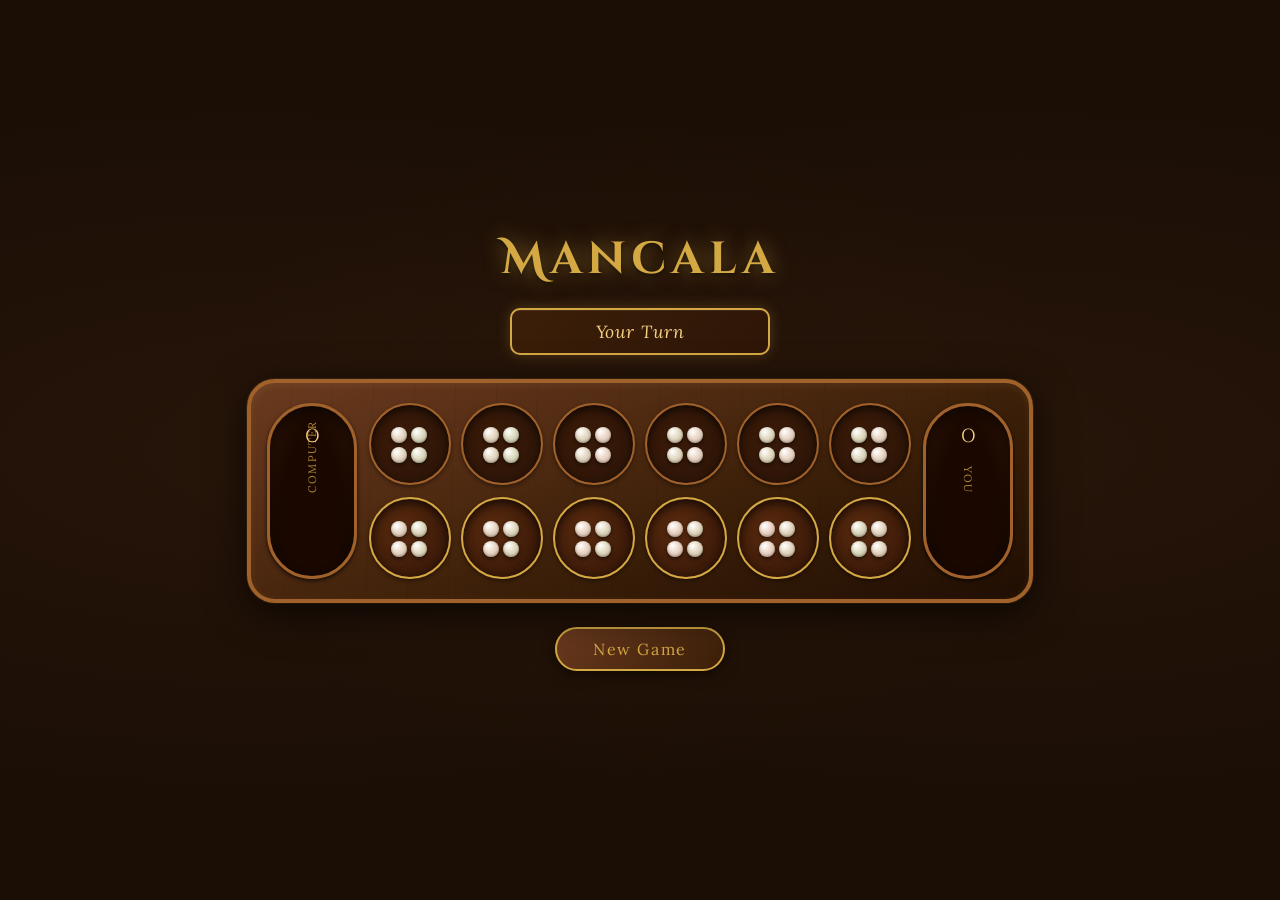
<file: aigame.html>
<!DOCTYPE html>
<html lang="en">
<head>
  <meta charset="UTF-8" />
  <meta name="viewport" content="width=device-width, initial-scale=1.0"/>
  <title>Mancala</title>
  <link href="https://fonts.googleapis.com/css2?family=Cinzel+Decorative:wght@700&family=Lora:ital,wght@0,400;0,600;1,400&display=swap" rel="stylesheet"/>
  <style>
    :root {
      --bg:        #1a0e05;
      --wood-dark: #3b1f08;
      --wood-mid:  #6b3a1f;
      --wood-light:#a0622a;
      --gold:      #d4a843;
      --gold-glow: #f5d080;
      --marble:    #e8dcc8;
      --pit-bg:    #2a1408;
      --pit-hover: #3e1e0a;
      --text:      #f2e4c8;
      --shadow:    rgba(0,0,0,0.7);
    }
    *, *::before, *::after { box-sizing: border-box; margin: 0; padding: 0; }

    body {
      background: var(--bg);
      font-family: 'Lora', serif;
      color: var(--text);
      min-height: 100vh;
      display: flex;
      flex-direction: column;
      align-items: center;
      justify-content: center;
      padding: 20px;
      background-image:
        radial-gradient(ellipse at 20% 50%, rgba(107,58,31,0.15) 0%, transparent 60%),
        radial-gradient(ellipse at 80% 50%, rgba(107,58,31,0.15) 0%, transparent 60%);
    }

    h1 {
      font-family: 'Cinzel Decorative', serif;
      font-size: clamp(1.6rem, 4vw, 2.8rem);
      color: var(--gold);
      letter-spacing: 0.12em;
      text-shadow: 0 0 20px rgba(212,168,67,0.5), 0 2px 4px var(--shadow);
      margin-bottom: 18px;
    }

    /* ── Status box ── */
    #status-box {
      background: linear-gradient(135deg, var(--wood-dark), #2e1507);
      border: 2px solid var(--gold);
      border-radius: 10px;
      padding: 10px 32px;
      font-size: 1.1rem;
      font-style: italic;
      color: var(--gold-glow);
      letter-spacing: 0.05em;
      margin-bottom: 24px;
      min-width: 260px;
      text-align: center;
      box-shadow: 0 0 14px rgba(212,168,67,0.25), inset 0 1px 0 rgba(255,255,255,0.07);
      transition: background 0.3s;
    }
    #status-box.computer { color: #f0a070; }
    #status-box.win      { color: #a0ff90; font-style: normal; font-weight: 600; font-size: 1.25rem; }
    #status-box.lose     { color: #ff9090; font-style: normal; font-weight: 600; font-size: 1.25rem; }

    /* ── Board ── */
    #board {
      display: flex;
      align-items: stretch;
      gap: 12px;
      background: linear-gradient(160deg, var(--wood-mid), var(--wood-dark) 60%, #200e03);
      border: 4px solid var(--wood-light);
      border-radius: 28px;
      padding: 20px 16px;
      box-shadow:
        0 10px 40px var(--shadow),
        inset 0 2px 8px rgba(255,220,140,0.08),
        0 0 0 1px rgba(212,168,67,0.15);
      position: relative;
    }
    /* Decorative grain lines */
    #board::before {
      content: '';
      position: absolute;
      inset: 0;
      border-radius: 24px;
      background: repeating-linear-gradient(
        92deg,
        transparent,
        transparent 40px,
        rgba(0,0,0,0.06) 40px,
        rgba(0,0,0,0.06) 41px
      );
      pointer-events: none;
    }

    /* ── Mancalas (stores) ── */
    .mancala {
      width: 90px;
      background: radial-gradient(ellipse at center bottom, #1a0800 60%, #2f1408);
      border: 3px solid var(--wood-light);
      border-radius: 50px;
      display: flex;
      flex-direction: column;
      align-items: center;
      justify-content: flex-end;
      padding: 12px 8px;
      gap: 5px;
      position: relative;
      box-shadow: inset 0 4px 16px rgba(0,0,0,0.6), 0 2px 4px var(--shadow);
    }
    .mancala-label {
      font-size: 0.68rem;
      letter-spacing: 0.1em;
      text-transform: uppercase;
      color: var(--gold);
      opacity: 0.8;
      margin-bottom: 4px;
      writing-mode: vertical-rl;
      text-orientation: mixed;
      transform: rotate(180deg);
      align-self: center;
    }
    #mancala-player .mancala-label { transform: none; }
    .mancala-count {
      font-family: 'Cinzel Decorative', serif;
      font-size: 1.4rem;
      color: var(--gold-glow);
      position: absolute;
      top: 14px;
    }

    /* ── Pits area ── */
    #pits-area {
      display: flex;
      flex-direction: column;
      gap: 12px;
      justify-content: center;
    }
    .pit-row {
      display: flex;
      gap: 10px;
    }

    /* ── Individual pit ── */
    .pit {
      width: 82px;
      height: 82px;
      background: radial-gradient(ellipse at 40% 40%, #3b1a07, var(--pit-bg));
      border: 2px solid var(--wood-light);
      border-radius: 50%;
      display: flex;
      align-items: center;
      justify-content: center;
      cursor: default;
      position: relative;
      box-shadow: inset 0 3px 10px rgba(0,0,0,0.7), 0 2px 4px rgba(0,0,0,0.4);
      transition: background 0.2s, box-shadow 0.2s, transform 0.15s;
      user-select: none;
    }
    .pit.clickable {
      cursor: pointer;
      border-color: var(--gold);
      background: radial-gradient(ellipse at 40% 40%, #5a2b0e, #2e1206);
    }
    .pit.clickable:hover {
      background: radial-gradient(ellipse at 40% 35%, #7a3c14, var(--pit-hover));
      box-shadow: inset 0 3px 10px rgba(0,0,0,0.5), 0 0 14px rgba(212,168,67,0.4);
      transform: scale(1.06);
    }
    .pit.clickable:active { transform: scale(0.97); }
    .pit.empty { opacity: 0.45; }

    /* ── Marbles inside a pit ── */
    .marbles-wrap {
      position: relative;
      width: 62px;
      height: 62px;
    }
    .marble {
      position: absolute;
      width: 16px;
      height: 16px;
      border-radius: 50%;
      background: radial-gradient(circle at 35% 30%, #fff 0%, var(--marble) 40%, #c8b89a 100%);
      box-shadow: 0 2px 4px rgba(0,0,0,0.5), inset 0 -1px 3px rgba(0,0,0,0.3);
      transition: opacity 0.2s;
    }
    /* pre-computed positions for up to 6 marbles visible, rest shown as +N */
    .pit-count-label {
      position: absolute;
      bottom: -2px;
      right: -2px;
      background: var(--wood-dark);
      border: 1px solid var(--gold);
      border-radius: 8px;
      font-size: 0.65rem;
      padding: 0 4px;
      color: var(--gold-glow);
      font-family: 'Lora', serif;
      font-weight: 600;
      pointer-events: none;
    }

    /* ── Scores row ── */
    #scores {
      display: flex;
      gap: 40px;
      margin-top: 20px;
      font-size: 0.9rem;
      color: var(--gold);
      letter-spacing: 0.07em;
    }

    /* ── Restart button ── */
    #restart-btn {
      margin-top: 24px;
      padding: 10px 36px;
      background: linear-gradient(135deg, var(--wood-mid), var(--wood-dark));
      border: 2px solid var(--gold);
      border-radius: 30px;
      color: var(--gold);
      font-family: 'Lora', serif;
      font-size: 1rem;
      letter-spacing: 0.1em;
      cursor: pointer;
      box-shadow: 0 4px 14px rgba(0,0,0,0.5);
      transition: background 0.2s, transform 0.15s, box-shadow 0.2s;
    }
    #restart-btn:hover {
      background: linear-gradient(135deg, var(--wood-light), var(--wood-mid));
      box-shadow: 0 4px 22px rgba(212,168,67,0.3);
      transform: translateY(-2px);
    }
    #restart-btn:active { transform: translateY(0); }

    /* ── Animated thinking dots ── */
    .dots::after {
      content: '';
      animation: dots 1.2s steps(4,end) infinite;
    }
    @keyframes dots {
      0%   { content: ''; }
      25%  { content: '.'; }
      50%  { content: '..'; }
      75%  { content: '...'; }
    }
  </style>
</head>
<body>

<h1>Mancala</h1>
<div id="status-box">Your Turn</div>

<div id="board">
  <!-- Computer store (left) -->
  <div class="mancala" id="mancala-computer">
    <div class="mancala-label">Computer</div>
    <div class="marbles-wrap" id="store-computer-marbles"></div>
    <div class="mancala-count" id="store-computer-count">0</div>
  </div>

  <!-- Pits -->
  <div id="pits-area">
    <!-- Computer pits (top row, pits 7–12, displayed right→left) -->
    <div class="pit-row" id="row-computer"></div>
    <!-- Player pits (bottom row, pits 0–5, displayed left→right) -->
    <div class="pit-row" id="row-player"></div>
  </div>

  <!-- Player store (right) -->
  <div class="mancala" id="mancala-player">
    <div class="mancala-label">You</div>
    <div class="marbles-wrap" id="store-player-marbles"></div>
    <div class="mancala-count" id="store-player-count">0</div>
  </div>
</div>

<button id="restart-btn">New Game</button>

<script>
// ─────────────────────────────────────────────
//  MANCALA — Standard rules (no avalanche)
//  Pits index:  0-5  = player side (left→right)
//               6    = player store
//               7-12 = computer side (left→right from computer's view)
//               13   = computer store
// ─────────────────────────────────────────────

const PLAYER_STORE   = 6;
const COMPUTER_STORE = 13;
const TOTAL_PITS     = 14;

let board = [];
let currentTurn = 'player'; // 'player' | 'computer'
let gameOver = false;

// Pre-computed marble positions inside the pit circle (62x62)
const MARBLE_POSITIONS = [
  [],
  [[23,23]],
  [[14,23],[32,23]],
  [[14,18],[32,18],[23,34]],
  [[12,14],[32,14],[12,34],[32,34]],
  [[12,14],[32,14],[23,26],[12,38],[32,38]],
  [[10,12],[30,12],[10,28],[30,28],[10,44],[30,44]],
];

function initBoard() {
  board = Array(TOTAL_PITS).fill(4);
  board[PLAYER_STORE]   = 0;
  board[COMPUTER_STORE] = 0;
  currentTurn = 'player';
  gameOver    = false;
  renderBoard();
  setStatus('player');
}

function renderBoard() {
  // Player pits: 0–5
  const rowPlayer = document.getElementById('row-player');
  rowPlayer.innerHTML = '';
  for (let i = 0; i <= 5; i++) {
    rowPlayer.appendChild(makePit(i, 'player'));
  }

  // Computer pits: 7–12, shown right→left (so pit 12 is leftmost visually)
  const rowComputer = document.getElementById('row-computer');
  rowComputer.innerHTML = '';
  for (let i = 12; i >= 7; i--) {
    rowComputer.appendChild(makePit(i, 'computer'));
  }

  // Stores
  renderStore('store-player-marbles',   'store-player-count',   board[PLAYER_STORE]);
  renderStore('store-computer-marbles', 'store-computer-count', board[COMPUTER_STORE]);
}

function makePit(index, owner) {
  const pit = document.createElement('div');
  pit.classList.add('pit');
  pit.dataset.index = index;

  const count = board[index];
  if (count === 0) pit.classList.add('empty');

  if (owner === 'player' && currentTurn === 'player' && !gameOver && count > 0) {
    pit.classList.add('clickable');
    pit.addEventListener('click', () => playerMove(index));
  }

  // Marbles visual
  const wrap = document.createElement('div');
  wrap.classList.add('marbles-wrap');
  const showCount = Math.min(count, 6);
  const positions = MARBLE_POSITIONS[showCount] || MARBLE_POSITIONS[6];
  positions.forEach(([x, y]) => {
    const m = document.createElement('div');
    m.classList.add('marble');
    m.style.left = x + 'px';
    m.style.top  = y + 'px';
    // slight hue variation for life
    const hue = (index * 37 + x) % 40 - 20;
    m.style.filter = `hue-rotate(${hue}deg)`;
    wrap.appendChild(m);
  });
  if (count > 6) {
    const lbl = document.createElement('div');
    lbl.classList.add('pit-count-label');
    lbl.textContent = count;
    wrap.appendChild(lbl);
  }
  pit.appendChild(wrap);
  return pit;
}

function renderStore(marbleId, countId, count) {
  const wrap  = document.getElementById(marbleId);
  const label = document.getElementById(countId);
  wrap.innerHTML = '';
  label.textContent = count;

  // Scatter marbles randomly but seeded by count
  const display = Math.min(count, 12);
  for (let i = 0; i < display; i++) {
    const m = document.createElement('div');
    m.classList.add('marble');
    // pseudo-random positions using golden angle
    const angle  = i * 137.5 * Math.PI / 180;
    const radius = 8 + (i % 4) * 9;
    const cx = 31 + radius * Math.cos(angle);
    const cy = 31 + radius * Math.sin(angle);
    m.style.left   = Math.max(0, Math.min(46, cx - 8)) + 'px';
    m.style.top    = Math.max(0, Math.min(46, cy - 8)) + 'px';
    m.style.filter = `hue-rotate(${i * 15}deg)`;
    wrap.appendChild(m);
  }
  if (count > 12) {
    const lbl = document.createElement('div');
    lbl.classList.add('pit-count-label');
    lbl.textContent = count;
    wrap.appendChild(lbl);
  }
}

function setStatus(state) {
  const box = document.getElementById('status-box');
  box.className = '';
  if (state === 'player') {
    box.textContent = 'Your Turn';
  } else if (state === 'computer') {
    box.className   = 'computer dots';
    box.textContent = "Computer's Turn";
  } else if (state === 'win') {
    box.className   = 'win';
    box.textContent = '🎉 You Win!';
  } else if (state === 'lose') {
    box.className   = 'lose';
    box.textContent = 'Computer Wins!';
  } else if (state === 'tie') {
    box.className   = 'win';
    box.textContent = "It's a Tie!";
  }
}

// ── Game logic ──────────────────────────────

function sow(pitIndex, playerSide) {
  // Returns true if last marble landed in own store (free turn)
  let stones = board[pitIndex];
  board[pitIndex] = 0;
  let idx = pitIndex;

  while (stones > 0) {
    idx = (idx + 1) % TOTAL_PITS;
    // Skip opponent's store
    if (playerSide === 'player'   && idx === COMPUTER_STORE) continue;
    if (playerSide === 'computer' && idx === PLAYER_STORE)   continue;
    board[idx]++;
    stones--;
  }

  // Capture rule: last stone in own empty pit (opposite must have stones)
  const myPits    = playerSide === 'player' ? [0,1,2,3,4,5] : [7,8,9,10,11,12];
  const myStore   = playerSide === 'player' ? PLAYER_STORE   : COMPUTER_STORE;
  const opposite  = (i) => 12 - i;  // 0↔12, 1↔11, 2↔10, 3↔9, 4↔8, 5↔7

  if (myPits.includes(idx) && board[idx] === 1 && board[opposite(idx)] > 0) {
    board[myStore] += board[idx] + board[opposite(idx)];
    board[idx]           = 0;
    board[opposite(idx)] = 0;
  }

  const freeTurn = idx === myStore;
  return freeTurn;
}

function checkGameOver() {
  const playerEmpty   = [0,1,2,3,4,5].every(i => board[i] === 0);
  const computerEmpty = [7,8,9,10,11,12].every(i => board[i] === 0);

  if (playerEmpty || computerEmpty) {
    // Collect remaining stones
    [0,1,2,3,4,5].forEach(i => { board[PLAYER_STORE]   += board[i]; board[i] = 0; });
    [7,8,9,10,11,12].forEach(i => { board[COMPUTER_STORE] += board[i]; board[i] = 0; });
    gameOver = true;
    renderBoard();
    if      (board[PLAYER_STORE] > board[COMPUTER_STORE]) setStatus('win');
    else if (board[PLAYER_STORE] < board[COMPUTER_STORE]) setStatus('lose');
    else                                                    setStatus('tie');
    return true;
  }
  return false;
}

function playerMove(pitIndex) {
  if (gameOver || currentTurn !== 'player') return;
  if (board[pitIndex] === 0) return;

  const freeTurn = sow(pitIndex, 'player');
  renderBoard();

  if (checkGameOver()) return;

  if (freeTurn) {
    setStatus('player');   // bonus turn
  } else {
    currentTurn = 'computer';
    setStatus('computer');
    renderBoard();
    setTimeout(computerTurn, 900);
  }
}

// ── AI: simple heuristic ─────────────────────
function computerTurn() {
  if (gameOver) return;

  const available = [7,8,9,10,11,12].filter(i => board[i] > 0);
  if (available.length === 0) { checkGameOver(); return; }

  // 1. Prefer move that gives free turn
  let chosen = available.find(i => {
    const dist = COMPUTER_STORE - i;  // stones needed to land in store
    return board[i] === dist;
  });

  // 2. Prefer move that captures
  if (!chosen) {
    chosen = available.find(i => {
      const simBoard = [...board];
      let s = simBoard[i], idx = i;
      simBoard[i] = 0;
      while (s > 0) {
        idx = (idx + 1) % TOTAL_PITS;
        if (idx === PLAYER_STORE) continue;
        simBoard[idx]++;
        s--;
      }
      // lands in own empty pit?
      const myPits = [7,8,9,10,11,12];
      return myPits.includes(idx) && simBoard[idx] === 1 && board[12 - idx] > 0;
    });
  }

  // 3. Pick pit with most stones
  if (!chosen) {
    chosen = available.reduce((best, i) => board[i] > board[best] ? i : best, available[0]);
  }

  const freeTurn = sow(chosen, 'computer');
  renderBoard();

  if (checkGameOver()) return;

  if (freeTurn) {
    setStatus('computer');
    setTimeout(computerTurn, 900);
  } else {
    currentTurn = 'player';
    setStatus('player');
    renderBoard();
  }
}

// ── Init ──────────────────────────────────────
document.getElementById('restart-btn').addEventListener('click', initBoard);
initBoard();
</script>
</body>
</html>
</file>
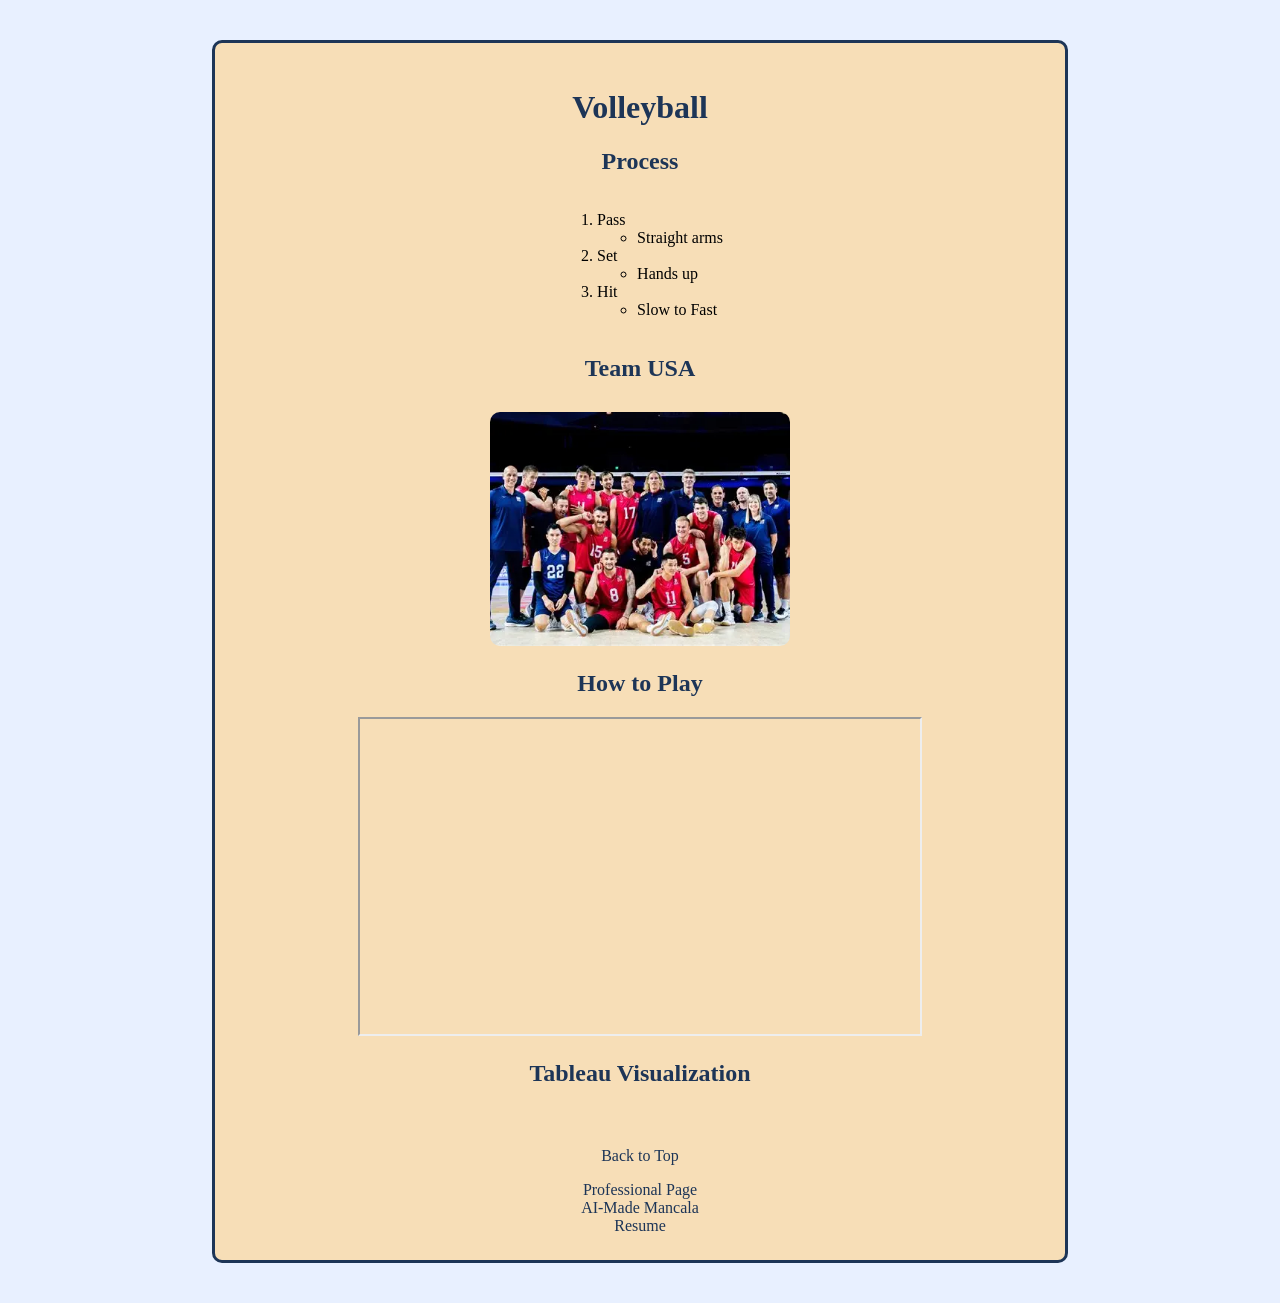
<file: fromScratch.html>
<!DOCTYPE html>
<html lang="en">
<head>
    <meta charset="UTF-8">
    <title>Volleyball</title>
    <link rel="stylesheet" href="mystyles.css">
</head>

<body>

<div class="page-container">

    <div class="header-section">
        <h1 id="top">Volleyball</h1>
    </div>

    <div class="content-section">
        <h2>Process</h2>

        <ol>
            <li>
                Pass
            </li>
                <ul> <li>Straight arms</li> </ul>
            <li>
                Set
            </li>
                <ul><li>Hands up</li></ul>
            <li>
                Hit
            </li>
            <ul><li>Slow to Fast</li></ul>
        </ol>

        <h2>Team USA</h2>
       <img src="teamusapic.webp" alt="USA Volleyball Team">

        <h2>How to Play</h2>

        <iframe width="560" height="315"
            src="https://www.youtube.com/embed/27zV1YWLEKw"
            allowfullscreen>
        </iframe>
    </div>
<h2>Tableau Visualization</h2>

<div class="tableau-wrapper">
    <div class="tableau-scale">
        <div class='tableauPlaceholder' id='viz1776314142753' style='position: relative'><noscript><a href='#'><img alt='Tournament Dashboard ' src='https:&#47;&#47;public.tableau.com&#47;static&#47;images&#47;9T&#47;9TWG6C96Z&#47;1_rss.png' style='border: none' /></a></noscript><object class='tableauViz'  style='display:none;'><param name='host_url' value='https%3A%2F%2Fpublic.tableau.com%2F' /> <param name='embed_code_version' value='3' /> <param name='path' value='shared&#47;9TWG6C96Z' /> <param name='toolbar' value='yes' /><param name='static_image' value='https:&#47;&#47;public.tableau.com&#47;static&#47;images&#47;9T&#47;9TWG6C96Z&#47;1.png' /> <param name='animate_transition' value='yes' /><param name='display_static_image' value='yes' /><param name='display_spinner' value='yes' /><param name='display_overlay' value='yes' /><param name='display_count' value='yes' /><param name='language' value='en-US' /></object></div>                <script type='text/javascript'>                    var divElement = document.getElementById('viz1776314142753');                    var vizElement = divElement.getElementsByTagName('object')[0];                    vizElement.style.width='100%';vizElement.style.height='600px';                    var scriptElement = document.createElement('script');                    scriptElement.src = 'https://public.tableau.com/javascripts/api/viz_v1.js';                    vizElement.parentNode.insertBefore(scriptElement, vizElement);                </script>
    </div>
    <div class="footer-section">
        <p><a href="#top">Back to Top</a>
        </p>
    </div>
    <a href="index.html">Professional Page</a>
    
</div>
<div>
    <a href="aigame.html">AI-Made Mancala</a>
</div>
<div>
<a href="resume.html">Resume</a>
</div>

</body>
</html>
</file>
<file: mystyles.css>
/* Style 1: page background + font */
body {
    background-color: #e8f0ff;
    font-family: Cambria, Cochin, Georgia, Times, 'Times New Roman', serif /* font family requirement */
    color #333; /* font color requirement */
    margin: 0;
}

/* Style 2: main container */
.page-container {
    max-width: 800px;
    margin: 40px auto;
    padding: 25px;
    background-color: rgb(247, 222, 183);
    border: 3px solid #1d3557;
    border-radius: 10px;
    text-align: center;
}

/* Style 3: header section */
.header-section {
    margin-bottom: 20px;
}

/* Style 4: content section */
.content-section {
    margin-bottom: 20px;
}

/* Style 5: footer section */
.footer-section {
    margin-top: 20px;
}

/* Extra styles (makes it look better) */
h1, h2 {
    color: #1d3557; /* font color */
}

ol, ul {
    text-align: left;
    display: inline-block;
}

img {
    width: 300px;
    border-radius: 10px;
    margin-top: 10px;
}

a {
    color: #1d3557;
    text-decoration: none;
}

a:hover {
    text-decoration: underline;
}
.tableauPlaceholder {
    max-width: 100%;
    overflow: hidden;
    margin: 20px auto;
}

/* This targets the iframe Tableau uses */
.tableauPlaceholder iframe {
    width: 100%;
    height: 600px;
    border: none;
}
.tableauPlaceholder object {
    width: 100% !important;
    height: 600px !important;
}
.tableauPlaceholder {
    text-align: center;
}
.tableau-wrapper {
    width: 100%;
    overflow: hidden;
}

.tableau-scale {
    transform: scale(0.7);   /* adjust this number */
    transform-origin: top left;
    width: 140%;             /* helps fill space after scaling */
}
</file>
